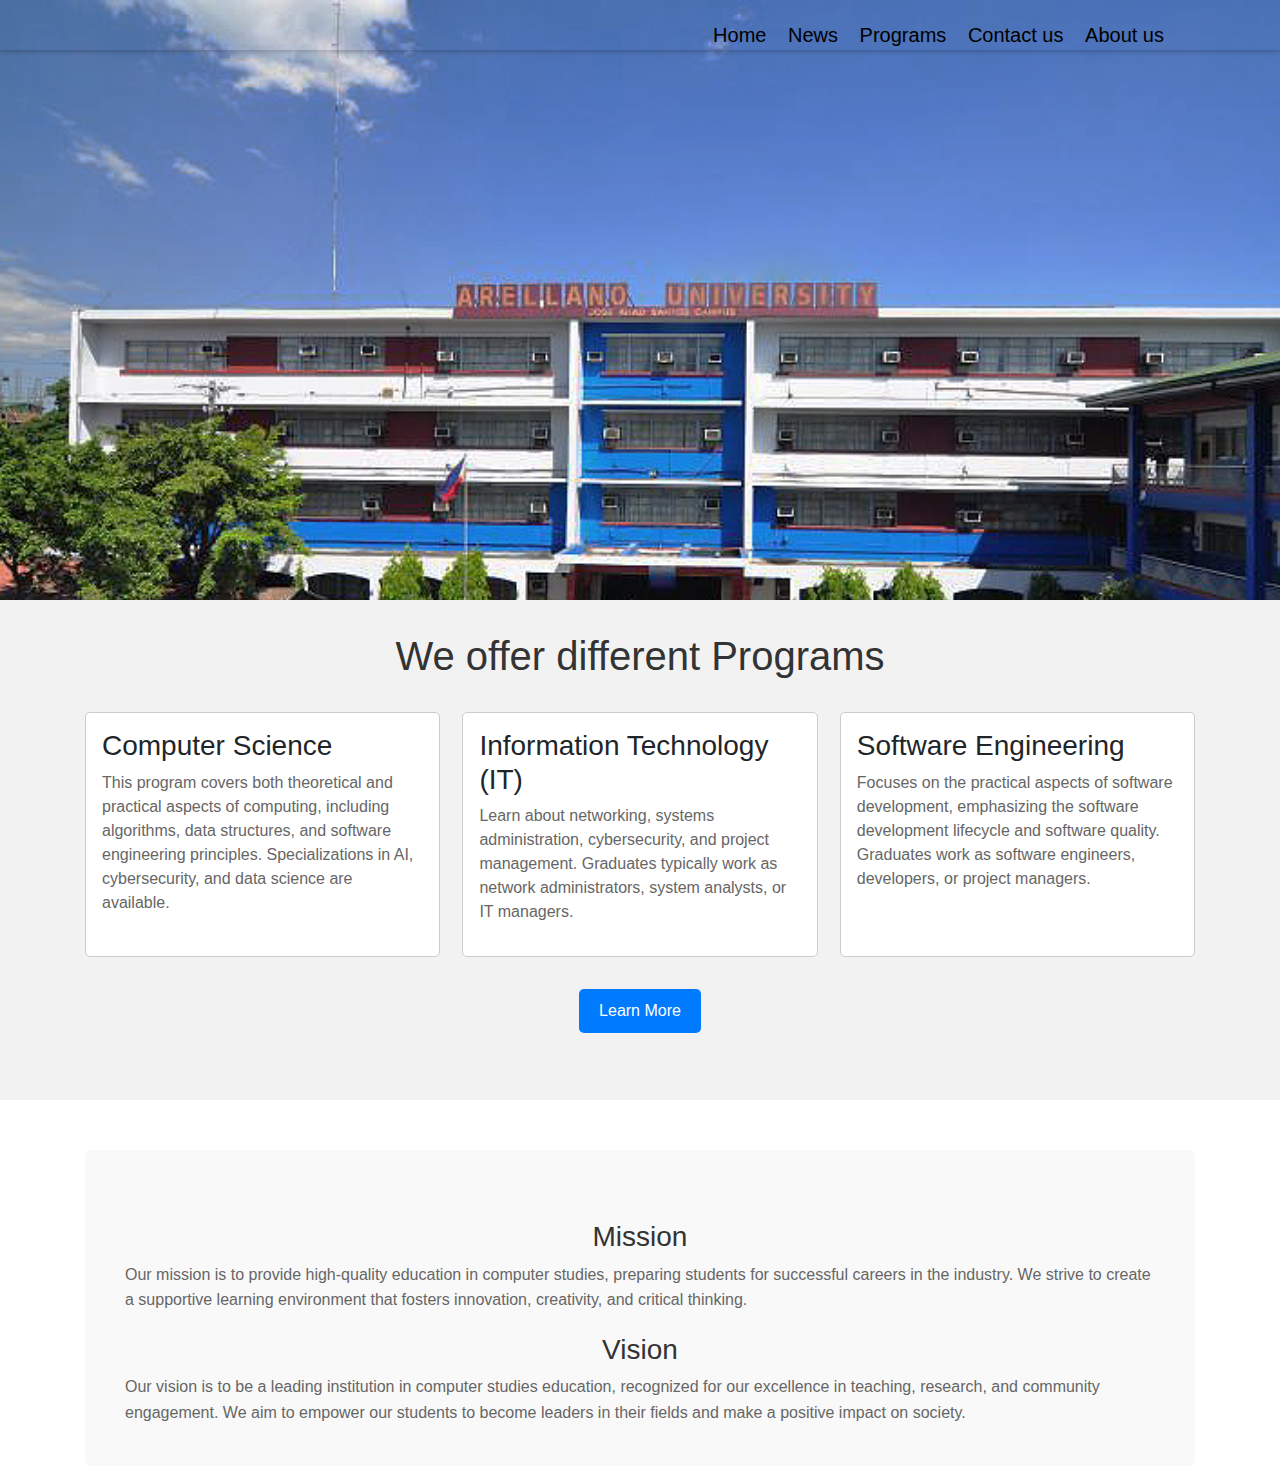
<file: index.html>
<!DOCTYPE html>
<html>
<head>
    <meta charset="utf-8">
    <title>Computer studies</title>
    <meta name="viewport" content="width=device-width, initial-scale=1">
    <link rel="stylesheet" type="text/css" href="homestyle.css">
    <link rel="stylesheet" href="https://stackpath.bootstrapcdn.com/bootstrap/4.3.1/css/bootstrap.min.css">
  
</head>
<body>
    <header class="main" id="top">
        <nav>
            <ul>
                <li><a href="#top">Home</a></li>
                <li><a href="news.html">News</a></li>
                <li><a href="#programs">Programs</a></li>
                <li><a href="contact.html">Contact us</a></li>
                <li><a href="#about">About us</a></li>
            </ul>
        </nav>
    </header><section class="main" id="programs">
        <div class="container">
            <h1 class="text-center">We offer different Programs</h1>
            <div class="program-boxes">
                <div class="program-box">
                    <h3>Computer Science</h3>
                    <p>This program covers both theoretical and practical aspects of computing, including algorithms, data structures, and software engineering principles. Specializations in AI, cybersecurity, and data science are available.</p>
                </div>
                <div class="program-box">
                    <h3>Information Technology (IT)</h3>
                    <p>Learn about networking, systems administration, cybersecurity, and project management. Graduates typically work as network administrators, system analysts, or IT managers.</p>
                </div>
                <div class="program-box">
                    <h3>Software Engineering</h3>
                    <p>Focuses on the practical aspects of software development, emphasizing the software development lifecycle and software quality. Graduates work as software engineers, developers, or project managers.</p>
                </div>
            </div>
            <div class="text-center">
                <a href="Program.html" class="my-button">Learn More</a>
            </div>
        </div>
    </section>

    <section class="main" id="about">
      <div class="container">
          <div class="about-us">
              
              <div class="mission-vision">
                  <h3>Mission</h3>
                  <p>Our mission is to provide high-quality education in computer studies, preparing students for successful careers in the industry. We strive to create a supportive learning environment that fosters innovation, creativity, and critical thinking.</p>
                  <h3>Vision</h3>
                  <p>Our vision is to be a leading institution in computer studies education, recognized for our excellence in teaching, research, and community engagement. We aim to empower our students to become leaders in their fields and make a positive impact on society.</p>
              </div>
          </div>
      </div>
  </section>
  <script>
    window.addEventListener('scroll', function() {
  if (window.scrollY > 0) {
    document.querySelector('nav').classList.add('scrolled');
  } else {
    document.querySelector('nav').classList.remove('scrolled');
  }
});
  </script>
</body>
</html>
</file>
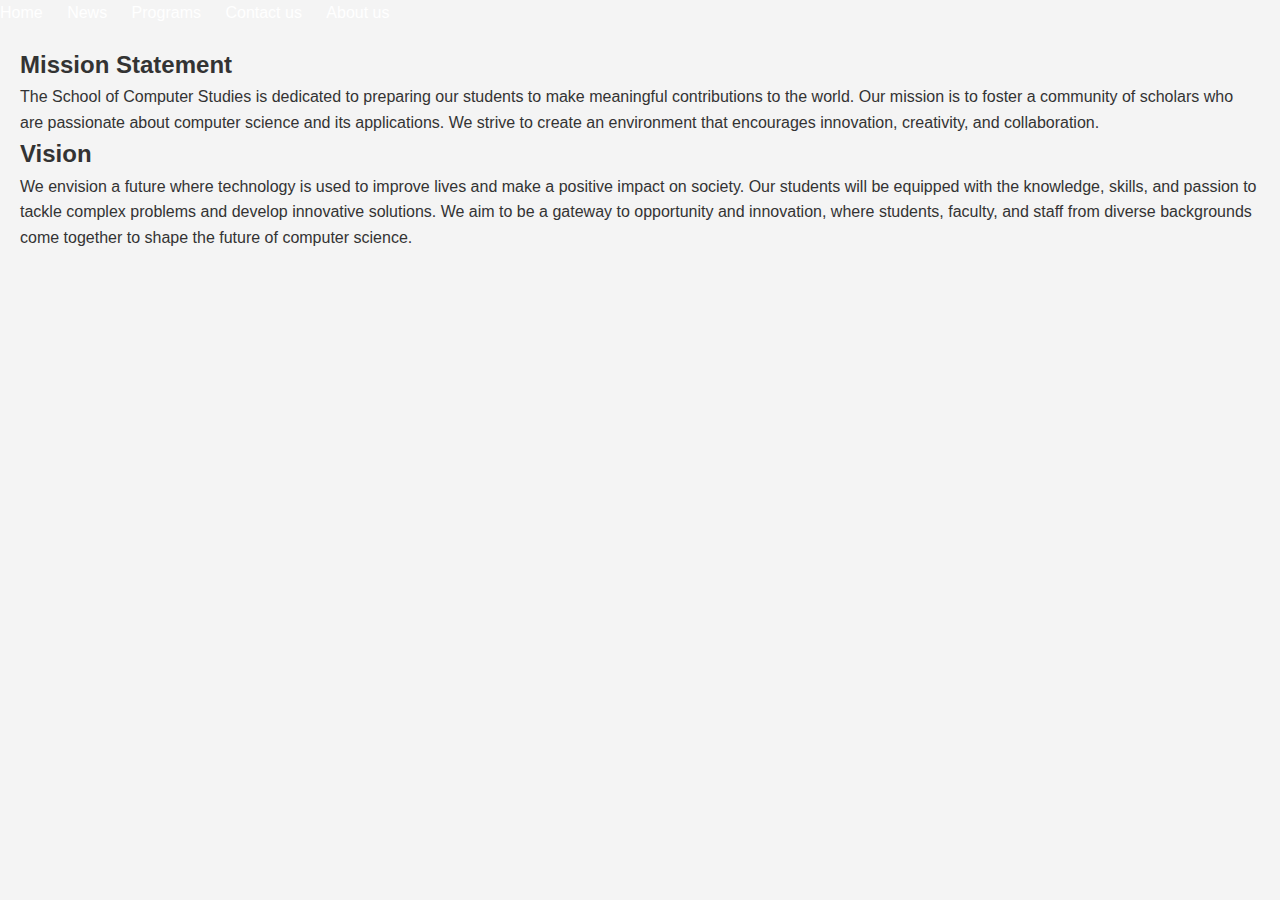
<file: about.html>
<!DOCTYPE html>
<html>
<head>
    <title>School of Computer Studies</title>
    <link rel="stylesheet" type="text/css" href="styles1.css">
</head>
<body>
    <nav>
            <ul>
                <li><a href="index.html">Home</a></li>
                <li><a href="news.html">News</a></li>
                <li><a href="Program.html">Programs</a></li>
                <li><a href="contact.html">Contact us</a></li>
                <li><a href="about.html">About us</a></li>
            </ul>
        </nav>
    
    <main>
        <section id="mission">
            <h2>Mission Statement</h2>
            <p>The School of Computer Studies is dedicated to preparing our students to make meaningful contributions to the world. Our mission is to foster a community of scholars who are passionate about computer science and its applications. We strive to create an environment that encourages innovation, creativity, and collaboration.</p>
        </section>
        <section id="vision">
            <h2>Vision</h2>
            <p>We envision a future where technology is used to improve lives and make a positive impact on society. Our students will be equipped with the knowledge, skills, and passion to tackle complex problems and develop innovative solutions. We aim to be a gateway to opportunity and innovation, where students, faculty, and staff from diverse backgrounds come together to shape the future of computer science.</p>
        </section>
    </main>
    
</body>
</html>
</file>
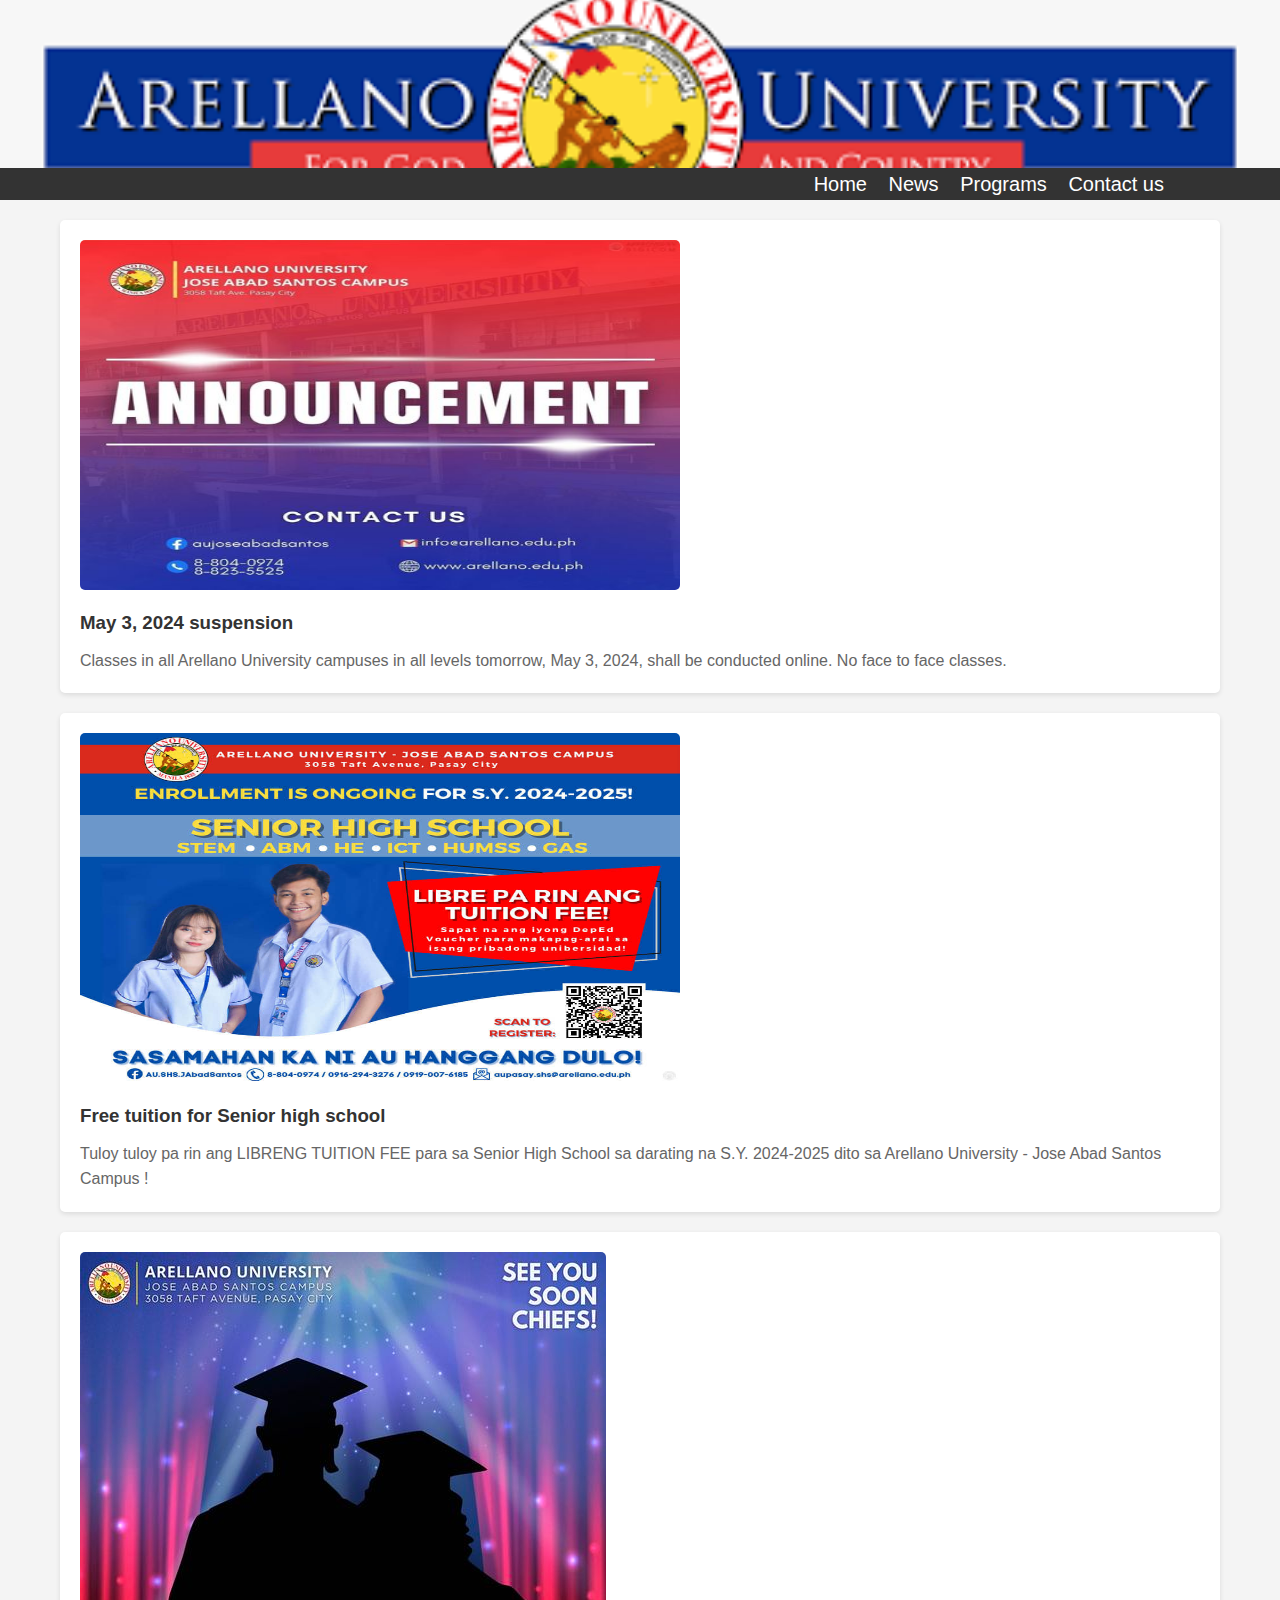
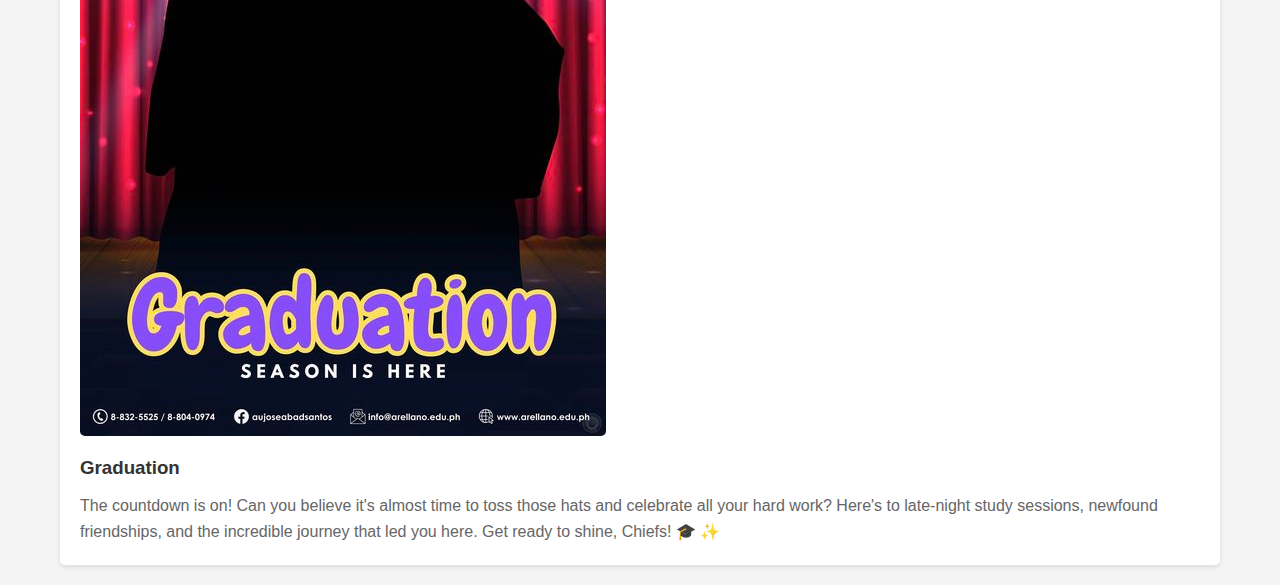
<file: news.html>
<!DOCTYPE html>
<html lang="en">
<head>
    <meta charset="UTF-8">
    <meta name="viewport" content="width=device-width, initial-scale=1.0">
    <title>News</title>
    <style>
       
       * {
    margin: 0;
    padding: 0;
    box-sizing: border-box;
}

body {
    font-family: Arial, sans-serif;
    line-height: 1.6;
    background-color: #f4f4f4;
    color: #333;
    margin: 0;
    padding: 0;
}

nav {
    background-color: #333;
    transition: background-color 0.3s ease;
    padding-right: 100px;
    font-size: 20px;
    position: absolute;
    bottom: 0;
    left: 0;
    right: 0;
}

nav ul {
    list-style-type: none;
    padding: 0;
    text-align: right;
}

nav ul li {
    display: inline-block;
    margin-right: 1rem;
    transition: color 0.3s ease;
}

nav ul li a {
    color: #fff;
    text-decoration: none;
}

nav ul li a:hover {
    color: #ccc;
    text-decoration: none;
}

nav.scrolled:hover{
    background-color: #333;
}

nav.scrolled {
    background-color: #333;
}

nav.scrolled:hover {
    background-color: #333; 
}

header {
    background-image: url(images/header.png);
    background-size: cover;
    background-position: center;
    height: 200px; /* Adjust height as needed */
    text-align: center;
    position: relative;
}

header h1 {
    color: #fff;
    padding-top: 50px;
    font-size: 36px;
    position: absolute;
    bottom: 20px;
    left: 0;
    right: 0;
}
.container {
    max-width: 1200px;
    margin: auto;
    overflow: hidden;
    padding: 0 20px;
}

.news-item {
    background: #fff;
    margin: 20px 0;
    padding: 20px;
    border-radius: 5px;
    box-shadow: 0 2px 5px rgba(0, 0, 0, 0.1);
    transition: transform 0.3s ease;
}

.news-item img {
    max-width: 100%;
    border-radius: 5px;
    margin-bottom: 10px;
}

.news-item h3 {
    color: #333;
    margin-bottom: 10px;
}

.news-item p {
    color: #666;
}

@media (max-width: 768px) {
    nav {
        padding-right: 20px;
    }
    nav ul li {
        display: block;
        margin-right: 0;
        text-align: center;
    }
}
        
    </style>
</head>
<body>
    <header>
        <nav>
        <ul>
            <li><a href="index.html">Home</a></li>
            <li><a href="news.html">News</a></li>
            <li><a href="Program.html">Programs</a></li>
            <li><a href="contact.html">Contact us</a></li>
        </ul>
    </nav>
    </header>
    
    
    <div class="container">
        <div class="news-item">
            <img src="images/news 1.jpg" height="350px" width="600px">
            <h3>May 3, 2024 suspension</h3>
            <p>Classes in all Arellano University campuses in all levels tomorrow, May 3, 2024, shall be conducted online. No face to face classes.</p>
        </div>
        <div class="news-item">
            <img src="images/news2.jpg" height="350px" width="600px" alt="News Image">
            <h3>Free tuition for Senior high school</h3>
            <p>Tuloy tuloy pa rin ang LIBRENG TUITION FEE para sa Senior High School sa darating na S.Y. 2024-2025 dito sa Arellano University - Jose Abad Santos Campus ! </p>
        </div>
        <div class="news-item">
            <img src="images/see you soon.jpg" alt="News Image">
            <h3>Graduation</h3>
            <p>The countdown is on! Can you believe it's almost time to toss those hats and celebrate all your hard work? Here's to late-night study sessions, newfound friendships, and the incredible journey that led you here. Get ready to shine, Chiefs! 🎓 ✨</p>
        </div>
    </div>
    
</body>
</html>
</file>
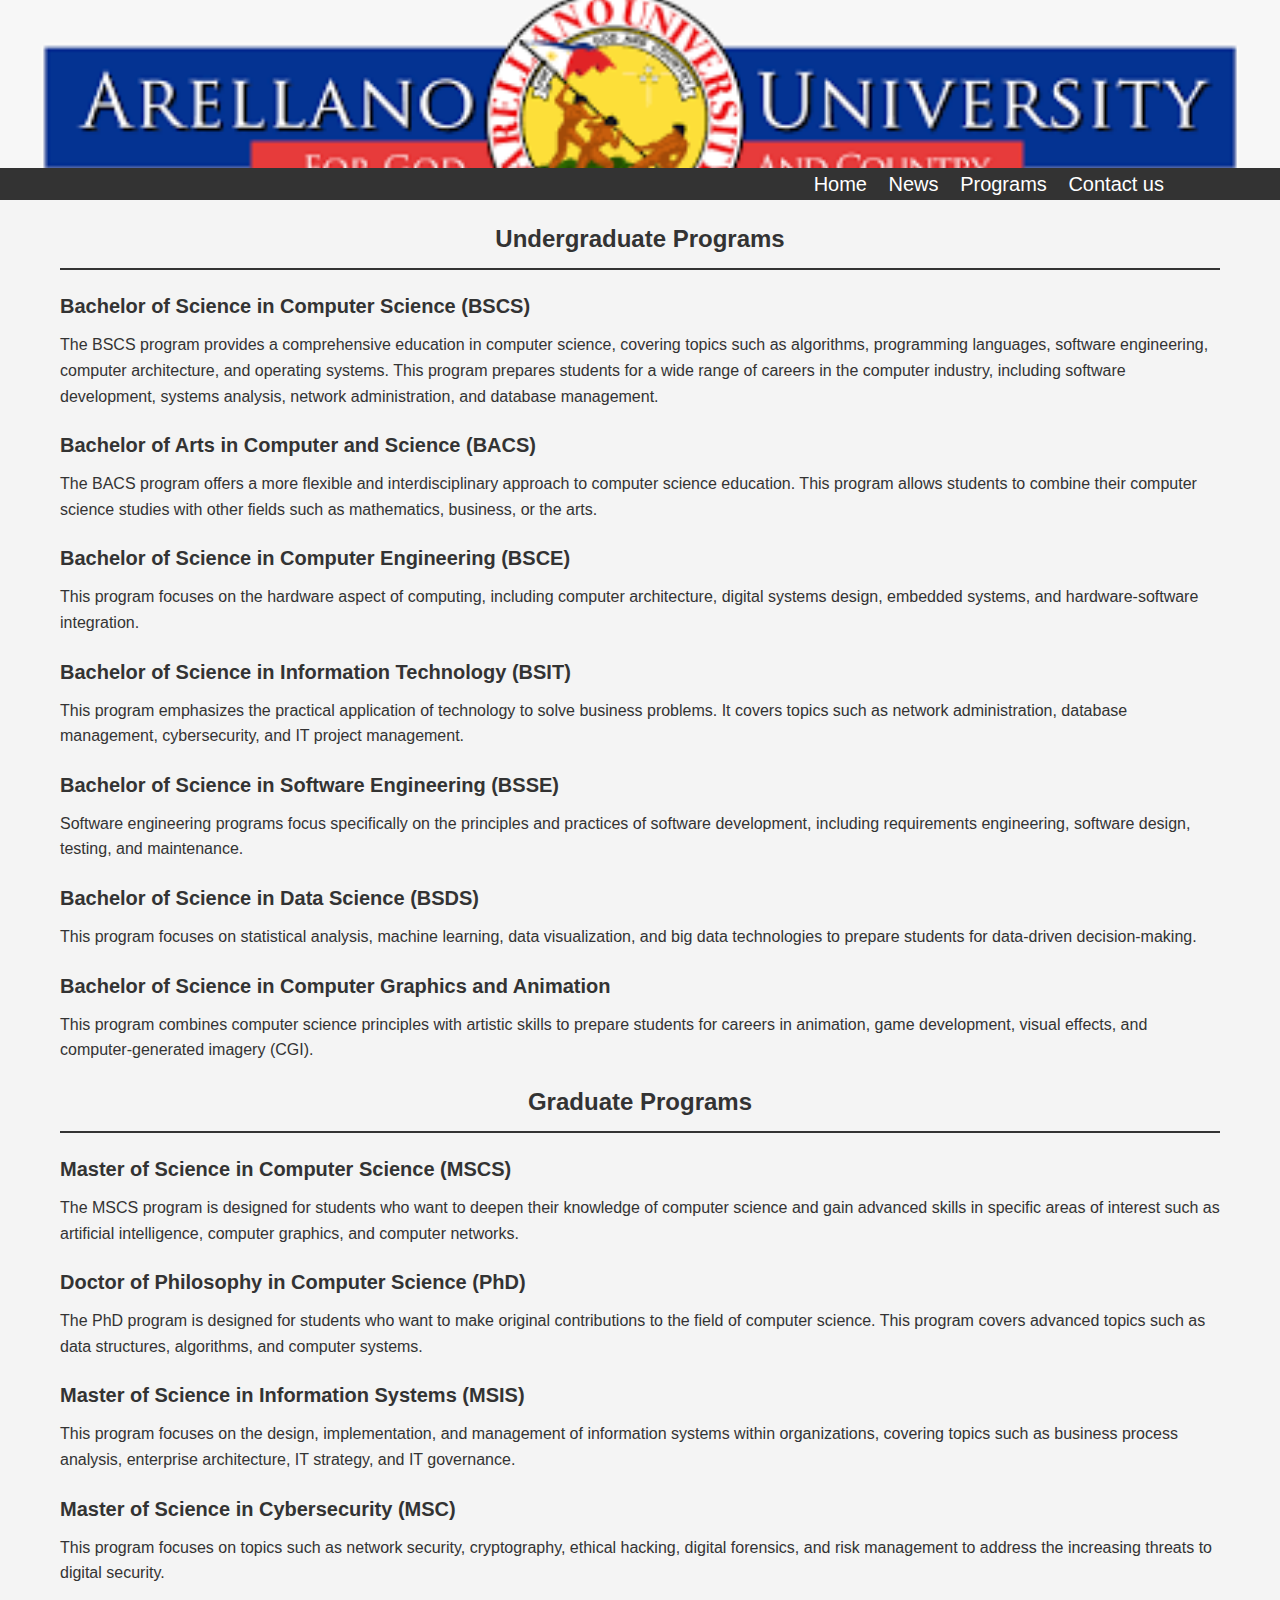
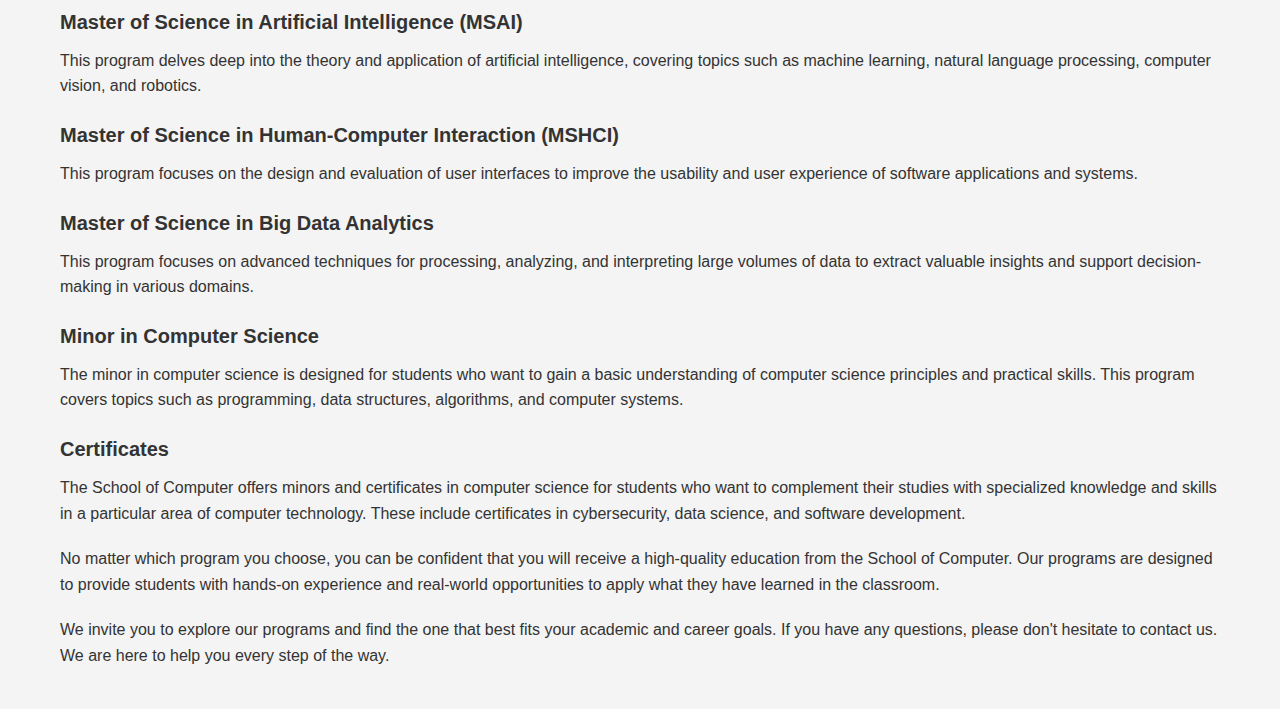
<file: Program.html>
<!DOCTYPE html>
<html lang="en">
<head>
    <meta charset="UTF-8">
    <meta name="viewport" content="width=device-width, initial-scale=1.0">
    <title>School of Computer Programs</title>
    <style>
        
        * {
            margin: 0;
            padding: 0;
            box-sizing: border-box;
        }

        body {
            font-family: Arial, sans-serif;
            line-height: 1.6;
            background-color: #f4f4f4;
            color: #333;
            margin: 0;
            padding: 0;
        }

        
        nav {
    background-color: #333;
    transition: background-color 0.3s ease;
    padding-right: 100px;
    font-size: 20px;
    position: absolute;
    bottom: 0;
    left: 0;
    right: 0;
}

        nav ul {
            list-style-type: none;
            padding: 0;
            text-align: right;
        }

        nav ul li {
            display: inline-block;
            margin-right: 1rem;
            transition: color 0.3s ease;
        }

        nav ul li a {
            color: #fff;
            text-decoration: none;
        }

        nav ul li a:hover {
            color: #ccc;
            text-decoration: none;
        }

        nav.scrolled:hover{
            background-color: #333;
        }

        nav.scrolled {
            background-color: #333;
        }

        nav.scrolled:hover {
            background-color: #333; 
        }

        
        .container {
            max-width: 1200px;
            margin: auto;
            padding: 20px;
        }

        h1 {
            border-bottom: 2px solid #333;
            padding-bottom: 10px;
            margin-bottom: 20px;
            font-size: 24px;
            text-align: center;
        }

        h2 {
            margin-top: 20px;
            margin-bottom: 10px;
            font-size: 20px;
        }

        p {
            margin-bottom: 20px;
            font-size: 16px;
        }

       
        header {
    background-image: url(images/header.png);
    background-size: cover;
    background-position: center;
    height: 200px; 
    text-align: center;
    position: relative;
}

header h1 {
    color: #fff;
    padding-top: 50px;
    font-size: 36px;
    position: absolute;
    bottom: 20px;
    left: 0;
    right: 0;
}
    </style>
</head>
<body>
    
    <header>
        
    
    <nav>
        <ul>
            <li><a href="index.html">Home</a></li>
            <li><a href="news.html">News</a></li>
            <li><a href="program.html">Programs</a></li>
            <li><a href="contact.html">Contact us</a></li>
        </ul>
    </nav>
    </header>   
    <div class="container">
        <h1>Undergraduate Programs</h1>
        <h2>Bachelor of Science in Computer Science (BSCS)</h2>
        <p>The BSCS program provides a comprehensive education in computer science, covering topics such as algorithms, programming languages, software engineering, computer architecture, and operating systems. This program prepares students for a wide range of careers in the computer industry, including software development, systems analysis, network administration, and database management.</p>

        <h2>Bachelor of Arts in Computer and Science (BACS)</h2>
        <p>The BACS program offers a more flexible and interdisciplinary approach to computer science education. This program allows students to combine their computer science studies with other fields such as mathematics, business, or the arts.</p>

        <h2>Bachelor of Science in Computer Engineering (BSCE)</h2>
        <p>This program focuses on the hardware aspect of computing, including computer architecture, digital systems design, embedded systems, and hardware-software integration.</p>
    
        <h2>Bachelor of Science in Information Technology (BSIT)</h2>
        <p>This program emphasizes the practical application of technology to solve business problems. It covers topics such as network administration, database management, cybersecurity, and IT project management.</p>
    
        <h2>Bachelor of Science in Software Engineering (BSSE)</h2>
        <p>Software engineering programs focus specifically on the principles and practices of software development, including requirements engineering, software design, testing, and maintenance.</p>
    
        <h2>Bachelor of Science in Data Science (BSDS)</h2>
        <p>This program focuses on statistical analysis, machine learning, data visualization, and big data technologies to prepare students for data-driven decision-making.</p>
    
        <h2>Bachelor of Science in Computer Graphics and Animation</h2>
        <p>This program combines computer science principles with artistic skills to prepare students for careers in animation, game development, visual effects, and computer-generated imagery (CGI).</p>
    

      

        <h1>Graduate Programs</h1>

        <h2>Master of Science in Computer Science (MSCS)</h2>
        <p>The MSCS program is designed for students who want to deepen their knowledge of computer science and gain advanced skills in specific areas of interest such as artificial intelligence, computer graphics, and computer networks.</p>

        <h2>Doctor of Philosophy in Computer Science (PhD)</h2>
        <p>The PhD program is designed for students who want to make original contributions to the field of computer science. This program covers advanced topics such as data structures, algorithms, and computer systems.</p>

        <h2>Master of Science in Information Systems (MSIS)</h2>
        <p>This program focuses on the design, implementation, and management of information systems within organizations, covering topics such as business process analysis, enterprise architecture, IT strategy, and IT governance.</p>
    
        <h2>Master of Science in Cybersecurity (MSC)</h2>
        <p>This program focuses on topics such as network security, cryptography, ethical hacking, digital forensics, and risk management to address the increasing threats to digital security.</p>
    
        <h2>Master of Science in Artificial Intelligence (MSAI)</h2>
        <p>This program delves deep into the theory and application of artificial intelligence, covering topics such as machine learning, natural language processing, computer vision, and robotics.</p>
    
        <h2>Master of Science in Human-Computer Interaction (MSHCI)</h2>
        <p>This program focuses on the design and evaluation of user interfaces to improve the usability and user experience of software applications and systems.</p>
    
        <h2>Master of Science in Big Data Analytics</h2>
        <p>This program focuses on advanced techniques for processing, analyzing, and interpreting large volumes of data to extract valuable insights and support decision-making in various domains.</p>
    
        <h2>Minor in Computer Science</h2>
        <p>The minor in computer science is designed for students who want to gain a basic understanding of computer science principles and practical skills. This program covers topics such as programming, data structures, algorithms, and computer systems.</p>

        <h2>Certificates</h2>
        <p>The School of Computer offers minors and certificates in computer science for students who want to complement their studies with specialized knowledge and skills in a particular area of computer technology. These include certificates in cybersecurity, data science, and software development.</p>

        <p>No matter which program you choose, you can be confident that you will receive a high-quality education from the School of Computer. Our programs are designed to provide students with hands-on experience and real-world opportunities to apply what they have learned in the classroom.</p>

        <p>We invite you to explore our programs and find the one that best fits your academic and career goals. If you have any questions, please don't hesitate to contact us. We are here to help you every step of the way.</p>
    </div>
</body>
</html>
</file>
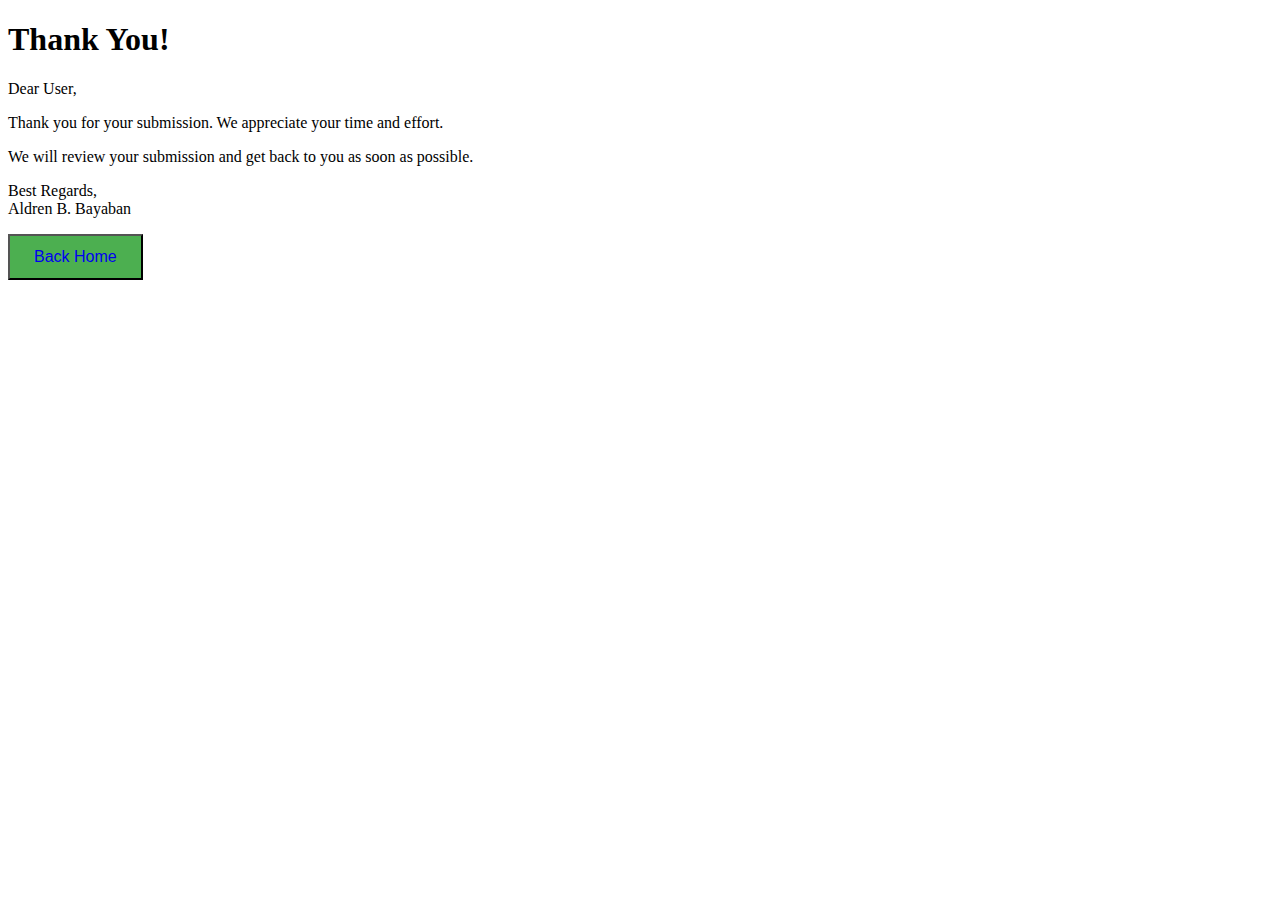
<file: thank you.html>
<!DOCTYPE html>
<html>
<head>
    <title>Thank You</title>
    <style>
        button{
            background-color: #4CAF50;  
            color: white; 
            padding: 12px  24px;
            margin: 8px 2;
            cursor: pointer;
            font-size: 16px;
        }

        a{
            text-decoration: none;
        }
    </style>
     
</head>

<body>
    <h1>Thank You!</h1>
    <p>Dear User,</p>
    <p>Thank you for your submission. We appreciate your time and effort.</p>
    <p>We will review your submission and get back to you as soon as possible.</p>
    <p>Best Regards,<br>Aldren B. Bayaban</p>
    <button><a href="index.html">Back Home</a></button>
   
</body>
</html>
</file>
<file: homestyle.css>
html {
  scroll-behavior: smooth;
}

#programs {
  height: 500px;
  background-color: white;
}

#top{
  height: 600px;
  background-image: url(images/au-pasay-abad.jpg);
  background-repeat: no-repeat;
  background-size: 1359px;
  
}
a{
  text-decoration: none;
  color: black;
}
nav {
  background-color: rgba(255, 255, 255, 0);
  transition: background-color 0.3s ease;
  padding-right: 100px;
  font-size: 20px;
  top: 0;
  padding-top: 20px;
  box-shadow: 0px 2px 4px rgba(0,0,0,0.2);
}

nav.scrolled {
  position: fixed;
  top: 0;
  width: 100%;
  background-color: rgba(255, 255, 255, 0.5);
  box-shadow: 0px 2px 4px rgba(0,0,0,0.2);
}

nav.scrolled:hover {
  background-color: grey;
}

nav ul {
  list-style-type: none;
  padding: 0;
  text-align: right;
}

nav ul li {
  display: inline-block;
  margin-right: 1rem;
  transition: color 0.3s ease;
}

nav ul li a {
  color: #000;
  text-decoration: none;
}

nav ul li a:hover {
  color: #ccc;
  text-decoration: none;
}

nav.scrolled:hover{
  background-color: grey;
}

#programs {
  background-color: #f2f2f2;
  padding: 2rem;
  text-align: center;
}

#programs h1 {
  color: #333;
  font-size: 2.5rem;
  margin-bottom: 2rem;
}

.program-boxes {
  display: flex;
  justify-content: space-between;
  margin-bottom: 2rem;
}

.program-box {
  background-color: #fff;
  border: 1px solid #ccc;
  border-radius: 5px;
  flex-basis: 32%;
  padding: 1rem;
  text-align: left;
}

.program-box h2 {
  color: #333;
  font-size: 1.5rem;
  margin-bottom: 1rem;
}

.program-box p {
  color: #666;
  font-size: 1rem;
  line-height: 1.5;
}

.my-button {
  display: inline-block;
  padding: 10px 20px;
  border-radius: 5px;
  background-color: #007BFF;
  color: #fff;
  text-decoration: none;
  transition: background-color 0.3s ease;
}

.my-button:hover {
  background-color: #0056b3;
}

.about-us {
  background-color: #f9f9f9;
  padding: 40px;
  border-radius: 5px;
  margin-top: 50px;
}
.about-us h1, .about-us h3 {
  color: #333;
  text-align: center;
}
.about-us p {
  color: #666;
  font-size: 16px;
  line-height: 1.6;
  margin-bottom: 20px;
}
.about-us p:last-child {
  margin-bottom: 0;
}
.about-us .mission-vision {
  margin-top: 30px;
}
</file>
<file: styles1.css>
/* Reset styles */
* {
    margin: 0;
    padding: 0;
    box-sizing: border-box;
}

/* Global styles */
body {
    font-family: Arial, sans-serif;
    line-height: 1.6;
    background-color: #f4f4f4;
    color: #333;
    margin: 0;
    padding: 0;
}

header {
    background-color: #333;
    padding: 20px 0;
    text-align: center;
}

header h1 {
    color: #fff;
}

nav ul {
    list-style-type: none;
}

nav ul li {
    display: inline-block;
    margin-right: 20px;
}

nav ul li a {
    color: #fff;
    text-decoration: none;
}

nav ul li a:hover {
    color: #ccc;
}

main {
    padding: 20px;
}

.news {
    display: flex;
    flex-wrap: wrap;
    justify-content: center;
}

.news article {
    background-color: #fff;
    margin: 20px;
    padding: 20px;
    border-radius: 5px;
    box-shadow: 0 2px 5px rgba(0, 0, 0, 0.1);
    transition: transform 0.3s ease;
}

.news article:hover {
    transform: translateY(-5px);
}

.news article img {
    max-width: 100%;
    border-radius: 5px;
    margin-bottom: 10px;
}

.news article h2 {
    color: #333;
    margin-bottom: 10px;
}

.news article p {
    color: #666;
}

footer {
    background-color: #333;
    color: #fff;
    text-align: center;
    padding: 10px 0;
}
</file>
